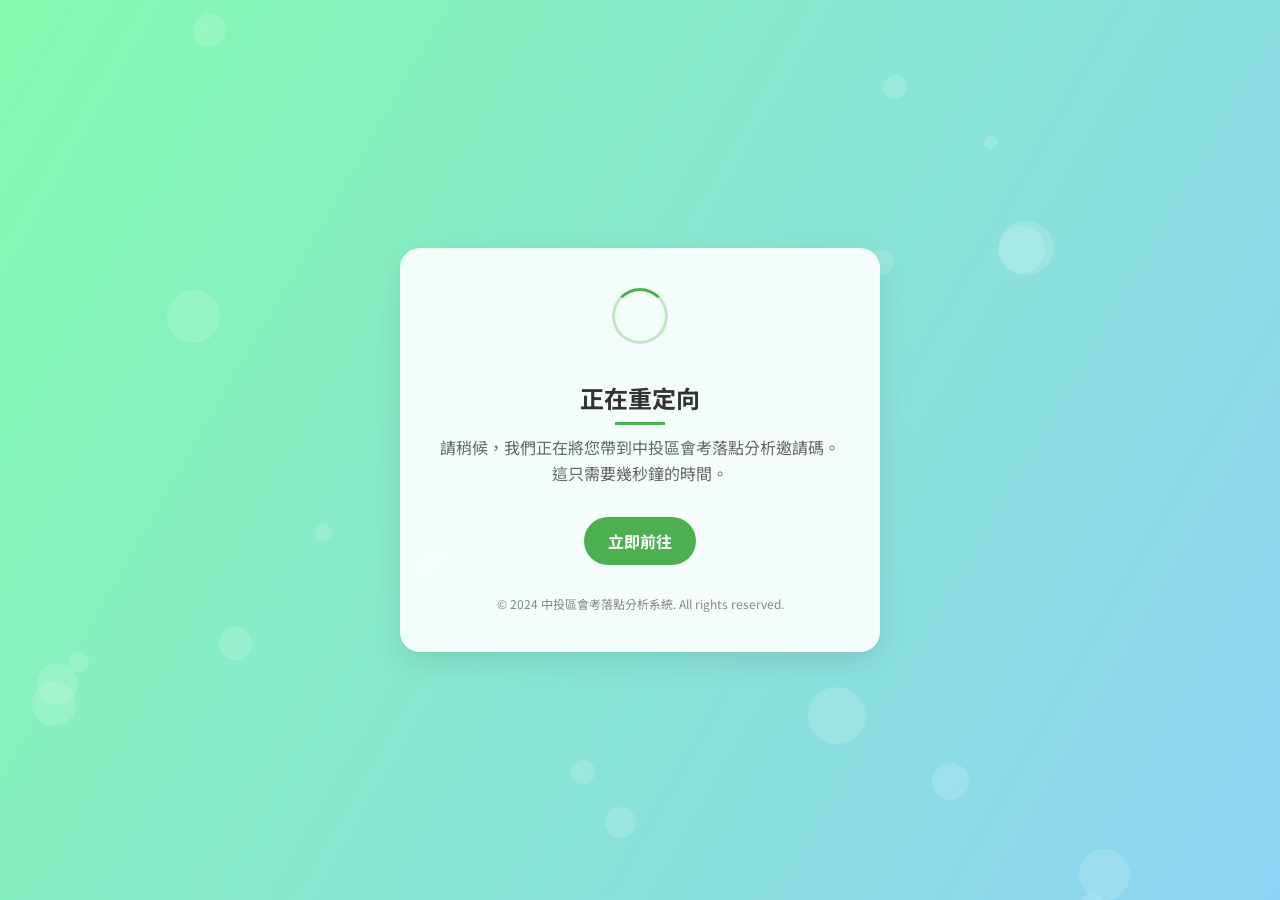
<file: redirects.html>
<html><head>
    <meta charset="UTF-8">
    <meta name="viewport" content="width=device-width, initial-scale=1.0">
    <title>正在重定向 - 中投區會考落點分析邀請碼</title>
    <style>
        @import url('https://fonts.googleapis.com/css2?family=Noto+Sans+TC:wght@300;400;700&display=swap');

        body {
            font-family: 'Noto Sans TC', sans-serif;
            background: linear-gradient(120deg, #84fab0 0%, #8fd3f4 100%);
            margin: 0;
            padding: 0;
            display: flex;
            justify-content: center;
            align-items: center;
            height: 100vh;
            overflow: hidden;
        }

        .container {
            background-color: rgba(255, 255, 255, 0.9);
            border-radius: 20px;
            box-shadow: 0 10px 30px rgba(0, 0, 0, 0.1);
            padding: 40px;
            text-align: center;
            max-width: 400px;
            width: 90%;
            position: relative;
            overflow: hidden;
        }

        h1 {
            color: #333;
            font-size: 24px;
            margin-bottom: 20px;
            position: relative;
        }

        h1::after {
            content: '';
            position: absolute;
            bottom: -10px;
            left: 50%;
            transform: translateX(-50%);
            width: 50px;
            height: 3px;
            background-color: #4CAF50;
        }

        p {
            color: #666;
            font-size: 16px;
            line-height: 1.6;
            margin-bottom: 30px;
        }

        .redirect-link {
            display: inline-block;
            background-color: #4CAF50;
            color: white;
            text-decoration: none;
            padding: 12px 24px;
            border-radius: 30px;
            font-weight: bold;
            transition: all 0.3s ease;
            position: relative;
            overflow: hidden;
        }

        .redirect-link:hover {
            background-color: #45a049;
            transform: translateY(-2px);
            box-shadow: 0 5px 15px rgba(76, 175, 80, 0.4);
        }

        .redirect-link::before {
            content: '';
            position: absolute;
            top: 50%;
            left: 50%;
            width: 0;
            height: 0;
            background-color: rgba(255, 255, 255, 0.2);
            border-radius: 50%;
            transform: translate(-50%, -50%);
            transition: all 0.5s ease;
        }

        .redirect-link:hover::before {
            width: 300px;
            height: 300px;
        }

        .loading {
            display: inline-block;
            width: 50px;
            height: 50px;
            border: 3px solid rgba(76, 175, 80, 0.3);
            border-radius: 50%;
            border-top-color: #4CAF50;
            animation: spin 1s ease-in-out infinite;
            margin-bottom: 20px;
        }

        @keyframes spin {
            to { transform: rotate(360deg); }
        }

        footer {
            margin-top: 30px;
            font-size: 12px;
            color: #888;
        }

        .background-animation {
            position: fixed;
            top: 0;
            left: 0;
            width: 100%;
            height: 100%;
            z-index: -1;
            opacity: 0.5;
        }

        .circle {
            position: absolute;
            border-radius: 50%;
            background-color: rgba(255, 255, 255, 0.3);
            animation: float 15s infinite ease-in-out;
        }

        @keyframes float {
            0%, 100% { transform: translateY(0) rotate(0deg); }
            50% { transform: translateY(-20px) rotate(180deg); }
        }
    </style>
    <script>
        window.onload = function() {
            setTimeout(function() {
                window.location.href = "https://ctttw.github.io/ct_gernerate_ifenvite_code.html";
            }, 3000); // 3秒後重定向

            // 創建背景動畫
            const backgroundAnimation = document.querySelector('.background-animation');
            for (let i = 0; i < 20; i++) {
                const circle = document.createElement('div');
                circle.classList.add('circle');
                circle.style.width = `${Math.random() * 50 + 10}px`;
                circle.style.height = circle.style.width;
                circle.style.left = `${Math.random() * 100}%`;
                circle.style.top = `${Math.random() * 100}%`;
                circle.style.animationDuration = `${Math.random() * 10 + 5}s`;
                circle.style.animationDelay = `${Math.random() * 5}s`;
                backgroundAnimation.appendChild(circle);
            }
        };
    </script>
</head>
<body>
    <div class="background-animation"></div>
    <div class="container">
        <div class="loading"></div>
        <h1>正在重定向</h1>
        <p>請稍候，我們正在將您帶到中投區會考落點分析邀請碼。這只需要幾秒鐘的時間。</p>
        <a href="https://ctttw.github.io/ct_gernerate_ifenvite_code.html" class="redirect-link">立即前往</a>
        <footer>&copy; 2024 中投區會考落點分析系統. All rights reserved.</footer>
    </div>
</body>
</html>
</file>
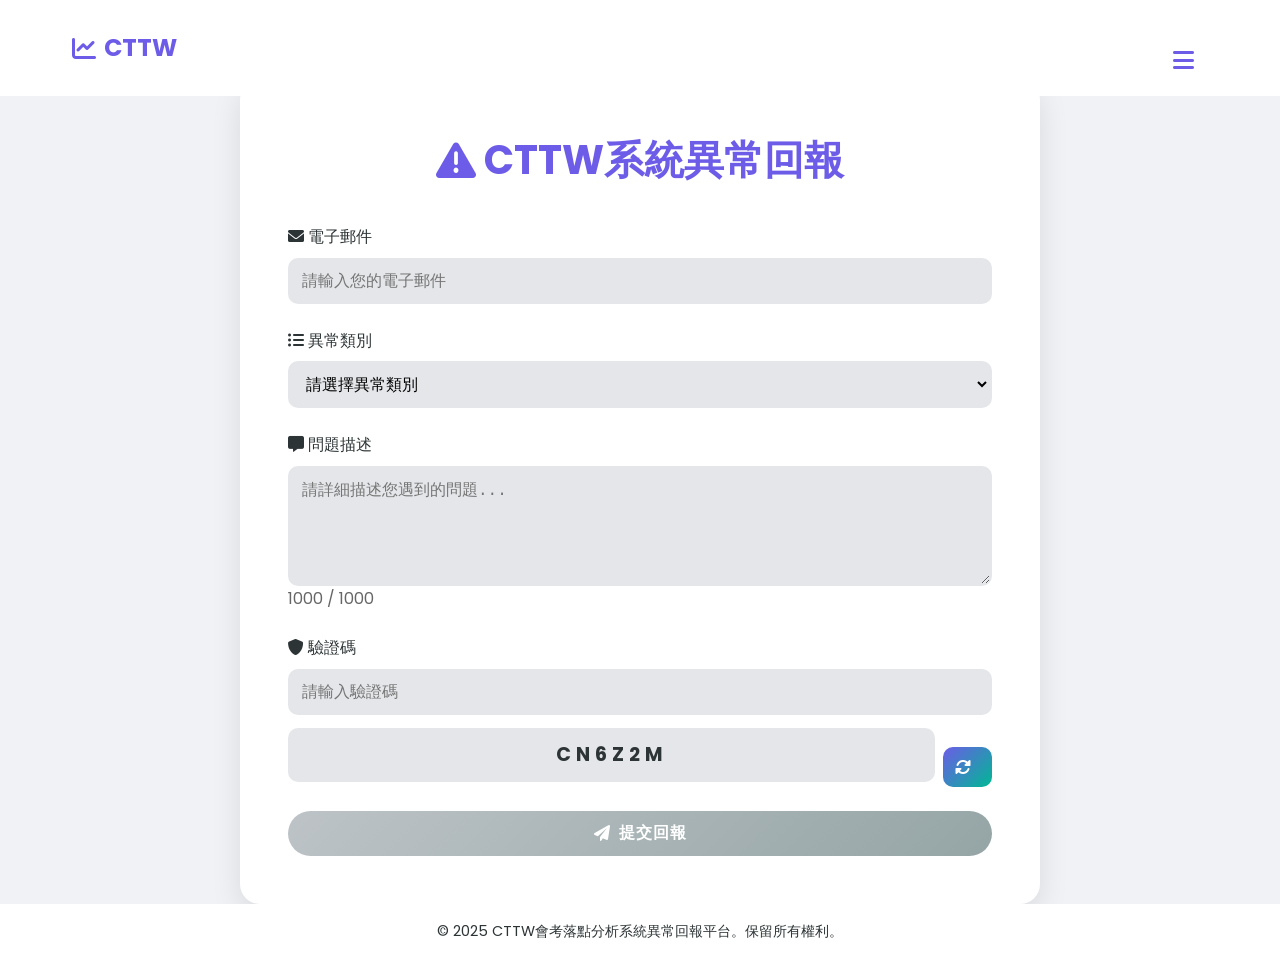
<file: report_form.html>
<html><head>
<meta charset="UTF-8">
<meta name="viewport" content="width=device-width, initial-scale=1.0">
<title>CTTW系統異常回報</title>
<style>
@import url('https://fonts.googleapis.com/css2?family=Poppins:wght@300;400;500;600;700&display=swap');

:root {
  --primary-color: #6c5ce7;
  --secondary-color: #00b894;
  --background-color: #f0f2f5;
  --text-color: #2d3436;
  --card-background: #ffffff;
  --input-background: #e4e6e9;
  --box-shadow: 0 10px 30px rgba(0, 0, 0, 0.1);
  --error-color: #d63031;
  --success-color: #00b894;
  --gradient-start: #6c5ce7;
  --gradient-end: #00b894;
}

* {
  margin: 0;
  padding: 0;
  box-sizing: border-box;
}

body {
  font-family: 'Poppins', sans-serif;
  background-color: var(--background-color);
  color: var(--text-color);
  line-height: 1.6;
  min-height: 100vh;
  display: flex;
  flex-direction: column;
}

.header {
  position: fixed;
  width: 100%;
  z-index: 1001;
  background-color: var(--card-background);
  padding: 1rem 0;
}

.header-content {
  max-width: 1200px;
  margin: 0 auto;
  display: flex;
  justify-content: space-between;
  align-items: center;
  padding: 0 2rem;
}

.logo {
  color: var(--primary-color);
  font-size: 1.5rem;
  font-weight: 700;
  text-decoration: none;
  transition: all 0.3s ease;
  display: flex;
  align-items: center;
}

.logo i {
  margin-right: 0.5rem;
}

.logo:hover {
  transform: scale(1.05);
}

.menu-toggle {
  background: none;
  border: none;
  color: var(--primary-color);
  font-size: 1.5rem;
  cursor: pointer;
  margin-left: auto;
  width: 40px;
  height: 40px;
  padding: 0.5rem;
  transition: transform 0.3s ease, color 0.3s ease;
  display: flex;
  align-items: center;
  justify-content: center;
  border-radius: 50%;
}

.menu-toggle:hover {
  transform: rotate(90deg);
  color: var(--secondary-color);
}

.menu-toggle.active {
  color: var(--secondary-color);
}

.full-page-menu {
  position: fixed;
  top: 0;
  left: 0;
  width: 100%;
  height: 100%;
  background-color: rgba(255, 255, 255, 0.95);
  z-index: 1000;
  display: flex;
  justify-content: center;
  align-items: center;
  opacity: 0;
  visibility: hidden;
  transition: opacity 0.3s ease, visibility 0.3s ease;
  backdrop-filter: blur(5px);
}

.full-page-menu.show {
  opacity: 1;
  visibility: visible;
}

.menu-content {
  text-align: center;
  max-width: 600px;
  width: 100%;
  padding: 2rem;
}

.nav-menu {
  list-style-type: none;
  padding: 0;
}

.nav-item {
  margin: 2rem 0;
  opacity: 0;
  transform: translateY(20px);
  transition: opacity 0.5s ease, transform 0.5s ease;
}

.full-page-menu.show .nav-item {
  opacity: 1;
  transform: translateY(0);
}

.full-page-menu.show .nav-item:nth-child(1) { transition-delay: 0.1s; }
.full-page-menu.show .nav-item:nth-child(2) { transition-delay: 0.2s; }
.full-page-menu.show .nav-item:nth-child(3) { transition-delay: 0.3s; }

.nav-link {
  font-size: 1.5rem;
  padding: 1rem 2rem;
  color: var(--text-color);
  text-decoration: none;
  transition: color 0.3s ease, transform 0.3s ease;
  display: inline-block;
}

.nav-link:hover {
  color: var(--primary-color);
  transform: translateY(-3px);
}

.nav-link i {
  margin-right: 0.5rem;
  transition: transform 0.3s ease;
}

.nav-link:hover i {
  transform: rotate(15deg);
}

.main-content {
  flex: 1;
  display: flex;
  justify-content: center;
  align-items: center;
  padding-top: 5rem;
}

.container {
  background-color: var(--card-background);
  border-radius: 20px;
  box-shadow: var(--box-shadow);
  padding: 3rem;
  transition: all 0.4s ease;
  max-width: 800px;
  width: 100%;
}

h2 {
  color: var(--primary-color);
  font-size: 2.5rem;
  margin-bottom: 2rem;
  text-align: center;
  display: flex;
  align-items: center;
  justify-content: center;
}

h2 i {
  margin-right: 0.5rem;
}

.form-group {
  margin-bottom: 1.5rem;
}

label {
  display: block;
  margin-bottom: 0.5rem;
  font-weight: 500;
  color: var(--text-color);
}

input[type="email"],
input[type="text"],
select,
textarea {
  width: 100%;
  padding: 0.75rem;
  border: 2px solid var(--input-background);
  border-radius: 10px;
  font-size: 1rem;
  transition: all 0.3s ease;
  background-color: var(--input-background);
}

input[type="email"]:focus,
input[type="text"]:focus,
select:focus,
textarea:focus {
  border-color: var(--primary-color);
  outline: none;
  box-shadow: 0 0 0 3px rgba(108, 92, 231, 0.1);
}

textarea {
  resize: vertical;
  min-height: 120px;
}

button {
  background: linear-gradient(135deg, var(--gradient-start), var(--gradient-end));
  color: white;
  border: none;
  padding: 0.75rem 1.5rem;
  font-size: 1rem;
  border-radius: 25px;
  cursor: pointer;
  transition: all 0.3s ease;
  display: flex;
  align-items: center;
  justify-content: center;
  width: 100%;
  margin-top: 1.5rem;
  text-transform: uppercase;
  letter-spacing: 1px;
  font-weight: 600;
}

button i {
  margin-right: 0.5rem;
}

button:hover {
  transform: translateY(-2px);
  box-shadow: 0 5px 15px rgba(0, 0, 0, 0.2);
}

button:disabled {
  background: linear-gradient(135deg, #bdc3c7, #95a5a6);
  cursor: not-allowed;
}

.success-message, .error-message {
  padding: 1rem;
  border-radius: 10px;
  margin-top: 1.5rem;
  text-align: center;
  display: none;
  font-weight: 500;
}

.success-message {
  background-color: #d4edda;
  border: 1px solid #c3e6cb;
  color: var(--success-color);
}

.error-message {
  background-color: #f8d7da;
  border: 1px solid #f5c6cb;
  color: var(--error-color);
}

.copyright {
  text-align: center;
  font-size: 0.9rem;
  color: var(--text-color);
  padding: 1rem 0;
  background-color: var(--card-background);
}

.error {
  color: var(--error-color);
  font-size: 0.9rem;
  margin-top: 0.5rem;
  display: none;
}

.captcha-container {
  display: flex;
  align-items: center;
  margin-top: 0.5rem;
}

.captcha-image {
  background-color: var(--input-background);
  padding: 0.75rem;
  border-radius: 10px;
  font-size: 1.2rem;
  font-weight: bold;
  letter-spacing: 5px;
  user-select: none;
  flex-grow: 1;
  text-align: center;
}

.refresh-captcha {
  background-color: var(--secondary-color);
  color: white;
  border: none;
  padding: 0.75rem;
  border-radius: 10px;
  cursor: pointer;
  transition: all 0.3s ease;
  margin-left: 0.5rem;
  font-size: 1rem;
  width: auto;
}

.refresh-captcha:hover {
  background-color: #00a382;
}

.modal {
  display: none;
  position: fixed;
  z-index: 1002;
  left: 0;
  top: 0;
  width: 100%;
  height: 100%;
  overflow: auto;
  background-color: rgba(0,0,0,0.5);
  opacity: 0;
  transition: opacity 0.3s ease;
}

.modal.show {
  opacity: 1;
}

.modal-content {
  background-color: var(--card-background);
  margin: 15% auto;
  padding: 2rem;
  border: none;
  width: 90%;
  max-width: 400px;
  border-radius: 20px;
  text-align: center;
  box-shadow: 0 5px 15px rgba(0,0,0,0.1);
  transform: scale(0.9);
  opacity: 0;
  transition: all 0.3s ease;
}

.modal.show .modal-content {
  transform: scale(1);
  opacity: 1;
}

.modal-content h3 {
  color: var(--primary-color);
  font-size: 1.5rem;
  margin-bottom: 1rem;
}

.modal-content p {
  color: var(--text-color);
  font-size: 1rem;
  margin-bottom: 1.5rem;
}

.modal-buttons {
  display: flex;
  justify-content: center;
  gap: 1rem;
}

.modal-buttons button {
  padding: 0.75rem 1.5rem;
  border: none;
  border-radius: 25px;
  font-size: 1rem;
  font-weight: 600;
  cursor: pointer;
  transition: all 0.3s ease;
}

#confirmSubmit {
  background: linear-gradient(135deg, var(--gradient-start), var(--gradient-end));
  color: white;
}

#cancelSubmit {
  background-color: var(--input-background);
  color: var(--text-color);
}

.modal-buttons button:hover {
  transform: translateY(-2px);
  box-shadow: 0 3px 10px rgba(0,0,0,0.2);
}

@media screen and (max-width: 768px) {
  .container {
    padding: 2rem;
  }

  h2 {
    font-size: 2rem;
  }
}

@keyframes fadeIn {
  from {
    opacity: 0;
    transform: translateY(20px);
  }
  to {
    opacity: 1;
    transform: translateY(0);
  }
}

.fade-in {
  animation: fadeIn 0.6s ease-out;
}

.loading {
  display: inline-block;
  width: 20px;
  height: 20px;
  border: 3px solid rgba(255,255,255,.3);
  border-radius: 50%;
  border-top-color: #fff;
  animation: spin 1s ease-in-out infinite;
  margin-right: 10px;
}

@keyframes spin {
  to { transform: rotate(360deg); }
}
</style>
<link rel="stylesheet" href="https://cdnjs.cloudflare.com/ajax/libs/font-awesome/6.0.0-beta3/css/all.min.css">
</head>
<body>
<header class="header">
  <div class="header-content">
    <a href="https://ctttw.github.io/report_form" class="logo">
      <i class="fas fa-chart-line"></i>
      CTTW
    </a>
    <button id="menuToggle" class="menu-toggle">
      <i class="fas fa-bars"></i>
    </button>
  </div>
</header>

<nav class="full-page-menu" id="fullPageMenu">
  <div class="menu-content">
    <ul class="nav-menu">
      <li class="nav-item">
        <a href="https://ctttw.github.io/" class="nav-link">
          <i class="fas fa-home"></i>
          落點分析系統
        </a>
      </li>
      <li class="nav-item">
        <a href="https://ctttw.github.io/search" class="nav-link">
          <i class="fas fa-search"></i>
          異常回報查詢
        </a>
      </li>
      <li class="nav-item">
        <a href="https://sites.google.com/view/ctttw/%E9%A6%96%E9%A0%81" class="nav-link">
          <i class="fas fa-info-circle"></i>
          更多會考資訊
        </a>
      </li>
    </ul>
  </div>
</nav>

<main class="main-content">
<div class="container fade-in">
  <h2>
    <i class="fas fa-exclamation-triangle"></i>
    CTTW系統異常回報
  </h2>
  <form id="reportForm">
    <div class="form-group">
      <label for="email">
        <i class="fas fa-envelope"></i>
        電子郵件
      </label>
      <input type="email" id="email" name="email" required placeholder="請輸入您的電子郵件">
      <div class="error" id="emailError"></div>
    </div>
    <div class="form-group">
      <label for="category">
        <i class="fas fa-list-ul"></i>
        異常類別
      </label>
      <select id="category" name="category" required>
        <option value="">請選擇異常類別</option>
        <option value="邀請碼功能有誤">邀請碼功能有誤</option>
        <option value="分析結果錯誤">分析結果錯誤</option>
        <option value="學校分數錯誤">學校分數錯誤</option>
        <option value="學校科系錯誤">學校科系錯誤</option>
        <option value="程式錯誤">程式錯誤</option>
        <option value="功能異常">功能異常</option>
        <option value="效能問題">效能問題</option>
        <option value="其他">其他</option>
      </select>
      <div class="error" id="categoryError"></div>
    </div>
    <div class="form-group">
      <label for="description">
        <i class="fas fa-comment-alt"></i>
        問題描述
      </label>
      <textarea id="description" name="description" required placeholder="請詳細描述您遇到的問題..." maxlength="1000"></textarea>
      <div id="charCount">1000 / 1000</div>
      <div class="error" id="descriptionError"></div>
    </div>
    <div class="form-group">
      <label for="captchaInput">
        <i class="fas fa-shield-alt"></i>
        驗證碼
      </label>
      <input type="text" id="captchaInput" name="captcha" required placeholder="請輸入驗證碼">
      <div class="captcha-container">
        <div id="captchaImage" class="captcha-image"></div>
        <button type="button" id="refreshCaptcha" class="refresh-captcha">
          <i class="fas fa-sync-alt"></i>
        </button>
      </div>
      <div class="error" id="captchaError"></div>
    </div>
    <button type="submit" id="submitBtn" disabled>
      <i class="fas fa-paper-plane"></i>
      提交回報
    </button>
  </form>
  <div id="successMessage" class="success-message">
    <i class="fas fa-check-circle"></i>
    回報已成功提交，感謝您的反饋！<br>
    您的回報代碼是：<span id="reportCode"></span><br>
    請保存此代碼以便日後查詢回報進度。
  </div>
  <div id="errorMessage" class="error-message">
    <i class="fas fa-times-circle"></i>
    提交失敗，請稍後再試。
  </div>
</div>
</main>

<div id="confirmModal" class="modal">
  <div class="modal-content">
    <h3>確認提交</h3>
    <p>您確定要提交此回報嗎？提交後將無法修改。</p>
    <div class="modal-buttons">
      <button id="confirmSubmit">確認</button>
      <button id="cancelSubmit">取消</button>
    </div>
  </div>
</div>

<footer class="copyright">
© 2025 CTTW會考落點分析系統異常回報平台。保留所有權利。
</footer>

<script>
document.addEventListener('DOMContentLoaded', function() {
  let captchaText = '';
  let captchaAttempts = 0;
  const MAX_CAPTCHA_ATTEMPTS = 3;

  function generateCaptcha() {
    const chars = 'ABCDEFGHJKLMNPQRSTUVWXYZabcdefghijkmnpqrstuvwxyz23456789';
    captchaText = '';
    for (let i = 0; i < 6; i++) {
      captchaText += chars.charAt(Math.floor(Math.random() * chars.length));
    }
    document.getElementById('captchaImage').textContent = captchaText;
  }

  function generateReportCode() {
    const characters = 'ABCDEFGHIJKLMNOPQRSTUVWXYZ0123456789';
    let result = '';
    for (let i = 0; i < 8; i++) {
      result += characters.charAt(Math.floor(Math.random() * characters.length));
    }
    return result;
  }

  function validateEmail(email) {
    const re = /^(([^<>()\[\]\\.,;:\s@"]+(\.[^<>()\[\]\\.,;:\s@"]+)*)|(".+"))@((\[[0-9]{1,3}\.[0-9]{1,3}\.[0-9]{1,3}\.[0-9]{1,3}])|(([a-zA-Z\-0-9]+\.)+[a-zA-Z]{2,}))$/;
    return re.test(String(email).toLowerCase());
  }

  function showError(inputElement, errorMessage) {
    const errorElement = document.getElementById(inputElement.id + 'Error');
    if (errorElement) {
      errorElement.textContent = errorMessage;
      errorElement.style.display = 'block';
      inputElement.classList.add('invalid');
    }
  }

  function hideError(inputElement) {
    const errorElement = document.getElementById(inputElement.id + 'Error');
    if (errorElement) {
      errorElement.style.display = 'none';
      inputElement.classList.remove('invalid');
    }
  }

  function updateCharCount() {
    const description = document.getElementById('description');
    const charCount = document.getElementById('charCount');
    const remainingChars = 1000 - description.value.length;
    charCount.textContent = `${remainingChars} / 1000`;
    if (remainingChars < 0) {
      charCount.style.color = 'red';
    } else {
      charCount.style.color = '#666';
    }
  }

  function validateForm() {
    const email = document.getElementById('email');
    const category = document.getElementById('category');
    const description = document.getElementById('description');
    const captchaInput = document.getElementById('captchaInput');

    let isValid = true;

    if (!validateEmail(email.value)) {
      showError(email, '請輸入有效的電子郵件地址');
      isValid = false;
    } else {
      hideError(email);
    }

    if (category.value === '') {
      showError(category, '請選擇異常類別');
      isValid = false;
    } else {
      hideError(category);
    }

    if (description.value.trim().length < 10 || description.value.length > 1000) {
      showError(description, '問題描述需要10到1000個字符');
      isValid = false;
    } else {
      hideError(description);
    }

    if (captchaInput.value.toLowerCase() !== captchaText.toLowerCase()) {
      captchaAttempts++;
      if (captchaAttempts >= MAX_CAPTCHA_ATTEMPTS) {
        showError(captchaInput, '驗證碼錯誤次數過多，請稍後再試');
        document.getElementById('submitBtn').disabled = true;
      } else {
        showError(captchaInput, `驗證碼不正確，還有 ${MAX_CAPTCHA_ATTEMPTS - captchaAttempts} 次機會`);
      }
      isValid = false;
      generateCaptcha();
    } else {
      hideError(captchaInput);
    }

    return isValid;
  }

  function checkFormCompletion() {
    const email = document.getElementById('email').value;
    const category = document.getElementById('category').value;
    const description = document.getElementById('description').value;
    const captcha = document.getElementById('captchaInput').value;
    const submitBtn = document.getElementById('submitBtn');

    if (email && category && description && captcha) {
      submitBtn.disabled = false;
    } else {
      submitBtn.disabled = true;
    }
  }

  generateCaptcha();

  const menuToggle = document.getElementById('menuToggle');
  const fullPageMenu = document.getElementById('fullPageMenu');

  menuToggle.addEventListener('click', function() {
    fullPageMenu.classList.toggle('show');
    this.classList.toggle('active');
  });

  fullPageMenu.addEventListener('click', function(e) {
    if (e.target === fullPageMenu) {
      fullPageMenu.classList.remove('show');
      menuToggle.classList.remove('active');
    }
  });

  document.getElementById('refreshCaptcha').addEventListener('click', generateCaptcha);

  const form = document.getElementById('reportForm');
  const confirmModal = document.getElementById('confirmModal');
  const confirmSubmit = document.getElementById('confirmSubmit');
  const cancelSubmit = document.getElementById('cancelSubmit');

  form.addEventListener('submit', function(e) {
    e.preventDefault();
    if (validateForm()) {
      confirmModal.style.display = 'block';
      setTimeout(() => {
        confirmModal.classList.add('show');
      }, 10);
    }
  });

  confirmSubmit.addEventListener('click', function() {
    confirmModal.classList.remove('show');
    setTimeout(() => {
      confirmModal.style.display = 'none';
    }, 300);
    submitForm();
  });

  cancelSubmit.addEventListener('click', function() {
    confirmModal.classList.remove('show');
    setTimeout(() => {
      confirmModal.style.display = 'none';
    }, 300);
  });

  confirmModal.addEventListener('click', function(e) {
    if (e.target === confirmModal) {
      confirmModal.classList.remove('show');
      setTimeout(() => {
        confirmModal.style.display = 'none';
      }, 300);
    }
  });

  function submitForm() {
    const submitBtn = document.getElementById('submitBtn');
    submitBtn.disabled = true;
    submitBtn.innerHTML = '<span class="loading"></span>提交中...';

    var reportCode = generateReportCode();

    var data = {
      email: document.getElementById('email').value,
      category: document.getElementById('category').value,
      description: document.getElementById('description').value,
      reportCode: reportCode
    };

    fetch('https://script.google.com/macros/s/AKfycby-lkImO8hcUlET33t2S_EdykNXF_E_md1GdLbtq-YLF4Qbl8t814i6K7tmePT8Zqw/exec', {
      method: 'POST',
      body: JSON.stringify(data)
    })
    .then(response => response.json())
    .then(data => {
      if(data.result === 'success') {
        document.getElementById('reportCode').textContent = reportCode;
        document.getElementById('successMessage').style.display = 'block';
        document.getElementById('errorMessage').style.display = 'none';
        form.reset();
        generateCaptcha();
        captchaAttempts = 0;
      } else {
        throw new Error('Submission failed');
      }
    })
    .catch((error) => {
      console.error('Error:', error);
      document.getElementById('errorMessage').style.display = 'block';
      document.getElementById('successMessage').style.display = 'none';
    })
    .finally(() => {
      submitBtn.disabled = false;
      submitBtn.innerHTML = '<i class="fas fa-paper-plane"></i> 提交回報';
      checkFormCompletion();
    });
  }

  const inputs = document.querySelectorAll('input, select, textarea');
  inputs.forEach(input => {
    input.addEventListener('focus', function() {
      this.parentElement.querySelector('label').style.color = 'var(--primary-color)';
    });
    input.addEventListener('blur', function() {
      this.parentElement.querySelector('label').style.color = 'var(--text-color)';
    });
    input.addEventListener('input', function() {
      hideError(this);
      checkFormCompletion();
    });
  });

  document.getElementById('description').addEventListener('input', function() {
    updateCharCount();
  });

  // Prevent copying
  document.addEventListener('copy', function(e) {
    e.preventDefault();
    return false;
  });

  // Prevent screenshot (only works in some browsers)
  document.addEventListener('keyup', function(e) {
    if (e.key == 'PrintScreen') {
      navigator.clipboard.writeText('');
      alert('截圖功能已被禁用');
    }
  });

  // Prevent right-click
  document.addEventListener('contextmenu', function(e) {
    e.preventDefault();
  });

  // Prevent text selection
  document.onselectstart = function() {
    return false;
  };

  updateCharCount();
  checkFormCompletion();
});
</script>
</body>
</html>
</file>
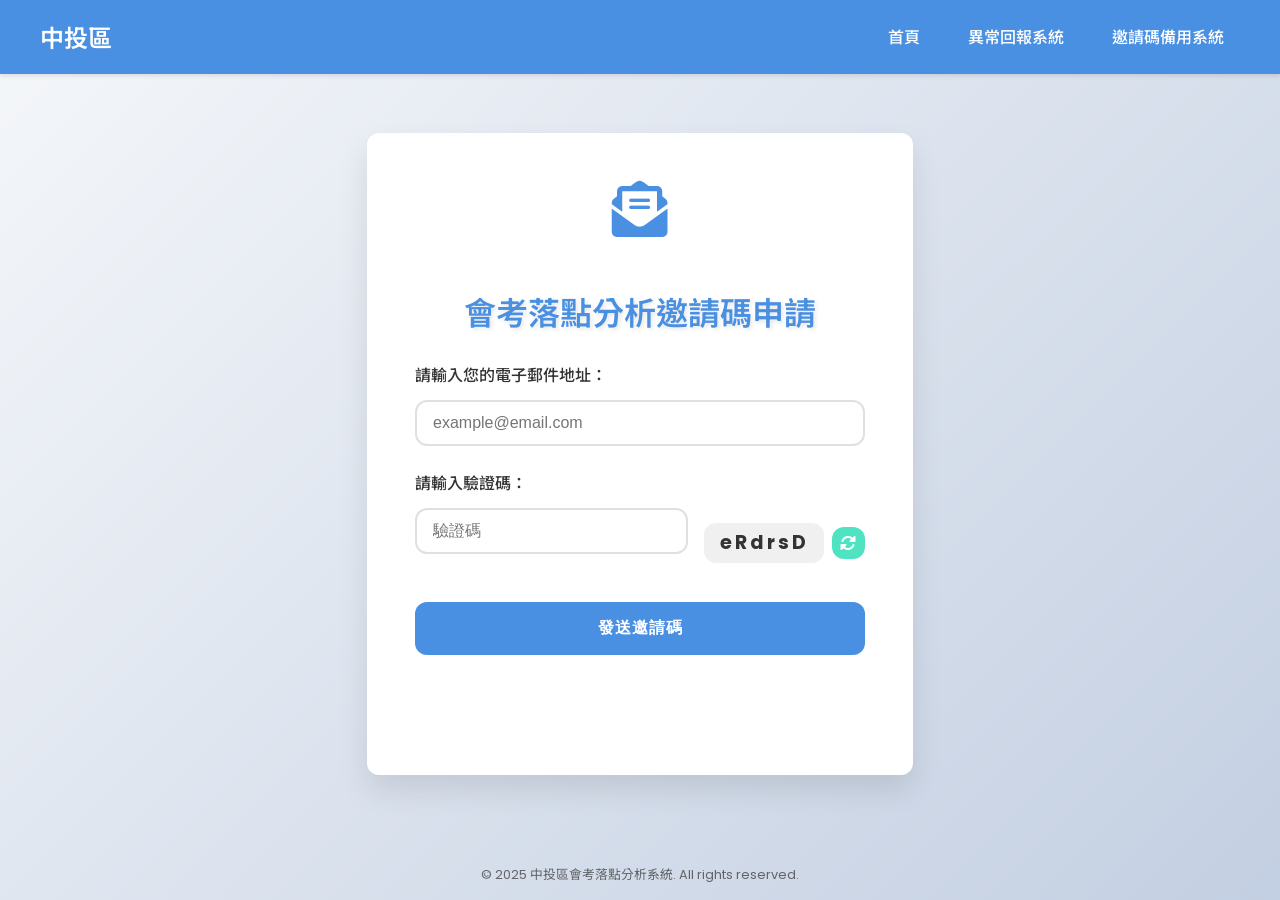
<file: transmit.html>
<html><head><base href="https://ctttw.github.io/">
  <title>中投區會考落點分析邀請碼</title>
  <meta charset="UTF-8">
  <meta name="viewport" content="width=device-width, initial-scale=1.0">
  <link rel="stylesheet" href="https://cdnjs.cloudflare.com/ajax/libs/font-awesome/6.0.0-beta3/css/all.min.css">
  <link rel="stylesheet" href="https://cdnjs.cloudflare.com/ajax/libs/animate.css/4.1.1/animate.min.css">
  <style>
    @import url('https://fonts.googleapis.com/css2?family=Poppins:wght@300;400;500;600;700&family=Noto+Sans+TC:wght@300;400;500;700&display=swap');
    
    :root {
      --primary-color: #4A90E2;
      --secondary-color: #50E3C2;
      --background-color: #F0F4F8;
      --text-color: #333333;
      --card-background: #FFFFFF;
      --shadow-color: rgba(0, 0, 0, 0.1);
      --accent-color: #FF6B6B;
      --success-color: #4CAF50;
      --warning-color: #FFA500;
      --border-radius: 12px;
      --transition: all 0.3s ease;
    }
  
    body {
      font-family: 'Poppins', 'Noto Sans TC', sans-serif;
      background-color: var(--background-color);
      margin: 0;
      padding: 0;
      display: flex;
      flex-direction: column;
      min-height: 100vh;
      color: var(--text-color);
      background: linear-gradient(135deg, #f5f7fa 0%, #c3cfe2 100%);
    }
  
    .header {
      background-color: var(--primary-color);
      color: white;
      padding: 1rem 0;
      box-shadow: 0 2px 4px rgba(0,0,0,0.1);
      position: fixed;
      top: 0;
      left: 0;
      right: 0;
      z-index: 1000;
    }

    .header-content {
      display: flex;
      justify-content: space-between;
      align-items: center;
      max-width: 1200px;
      margin: 0 auto;
      padding: 0 1rem;
    }

    .header h1 {
      margin: 0;
      font-size: 1.5rem;
      font-weight: 600;
    }

    .menu-icon {
      display: none;
      font-size: 1.5rem;
      cursor: pointer;
    }

    .nav-menu {
      display: flex;
      gap: 1rem;
    }

    .nav-menu a {
      color: white;
      text-decoration: none;
      font-weight: 500;
      padding: 0.5rem 1rem;
      border-radius: var(--border-radius);
      transition: var(--transition);
    }

    .nav-menu a:hover {
      background-color: rgba(255, 255, 255, 0.1);
    }

    .main-content {
      flex: 1;
      display: flex;
      justify-content: center;
      align-items: center;
      padding: 2rem 0;
      margin-top: 60px; /* 添加頂部邊距，為固定的頁首騰出空間 */
    }

    .header h1 {
      margin: 0;
      font-size: 1.5rem;
      font-weight: 600;
    }

    .main-content {
      flex: 1;
      display: flex;
      justify-content: center;
      align-items: center;
      padding: 2rem 0;
    }

    .container {
      background-color: var(--card-background);
      border-radius: var(--border-radius);
      box-shadow: 0 15px 30px var(--shadow-color);
      padding: 3rem;
      width: 100%;
      max-width: 450px;
      text-align: center;
      transition: var(--transition);
    }

    .container:hover {
      transform: translateY(-5px);
      box-shadow: 0 20px 40px var(--shadow-color);
    }
  
    h2 {
      color: var(--primary-color);
      font-size: 2rem;
      margin-bottom: 1.5rem;
      font-weight: 600;
      text-shadow: 2px 2px 4px rgba(0,0,0,0.1);
    }
  
    form {
      display: flex;
      flex-direction: column;
    }
  
    label {
      margin-bottom: 0.75rem;
      font-weight: 500;
      text-align: left;
    }
  
    input {
      padding: 0.75rem 1rem;
      border: 2px solid #E0E0E0;
      border-radius: var(--border-radius);
      margin-bottom: 1.5rem;
      font-size: 1rem;
      transition: var(--transition);
    }
  
    input:focus {
      border-color: var(--primary-color);
      outline: none;
      box-shadow: 0 0 0 3px rgba(74, 144, 226, 0.2);
    }
  
    button {
      background-color: var(--primary-color);
      color: white;
      border: none;
      padding: 1rem;
      border-radius: var(--border-radius);
      font-size: 1rem;
      font-weight: 600;
      cursor: pointer;
      transition: var(--transition);
      text-transform: uppercase;
      letter-spacing: 1px;
      position: relative;
      overflow: hidden;
    }
  
    button:hover {
      background-color: #3A7BC8;
      transform: translateY(-2px);
      box-shadow: 0 4px 6px var(--shadow-color);
    }

    button:disabled {
      background-color: #cccccc;
      cursor: not-allowed;
    }

    button::after {
      content: '';
      position: absolute;
      top: 50%;
      left: 50%;
      width: 5px;
      height: 5px;
      background: rgba(255, 255, 255, 0.5);
      opacity: 0;
      border-radius: 100%;
      transform: scale(1, 1) translate(-50%);
      transform-origin: 50% 50%;
    }

    @keyframes ripple {
      0% {
        transform: scale(0, 0);
        opacity: 1;
      }
      20% {
        transform: scale(25, 25);
        opacity: 1;
      }
      100% {
        opacity: 0;
        transform: scale(40, 40);
      }
    }

    button:focus:not(:active)::after {
      animation: ripple 1s ease-out;
    }
  
    .result {
      margin-top: 1.5rem;
      font-weight: 500;
      padding: 1rem;
      border-radius: var(--border-radius);
      transition: var(--transition);
      opacity: 0;
      transform: translateY(20px);
    }
  
    .success {
      background-color: rgba(76, 175, 80, 0.1);
      color: var(--success-color);
    }
  
    .error {
      background-color: rgba(255, 107, 107, 0.1);
      color: var(--accent-color);
    }

    .warning {
      background-color: rgba(255, 165, 0, 0.1);
      color: var(--warning-color);
    }

    .icon {
      font-size: 3.5rem;
      margin-bottom: 1.5rem;
      color: var(--primary-color);
      animation: float 3s ease-in-out infinite;
    }

    @keyframes float {
      0% {
        transform: translateY(0px);
      }
      50% {
        transform: translateY(-10px);
      }
      100% {
        transform: translateY(0px);
      }
    }

    .animate__animated {
      animation-duration: 0.8s;
    }

    .progress-bar {
      width: 100%;
      height: 4px;
      background-color: #E0E0E0;
      border-radius: 2px;
      margin-top: 1rem;
      overflow: hidden;
      display: none;
    }

    .progress {
      width: 0%;
      height: 100%;
      background-color: var(--primary-color);
      transition: width 0.3s ease;
    }

    .shake {
      animation: shake 0.82s cubic-bezier(.36,.07,.19,.97) both;
      transform: translate3d(0, 0, 0);
      backface-visibility: hidden;
      perspective: 1000px;
    }

    @keyframes shake {
      10%, 90% {
        transform: translate3d(-1px, 0, 0);
      }
      
      20%, 80% {
        transform: translate3d(2px, 0, 0);
      }

      30%, 50%, 70% {
        transform: translate3d(-4px, 0, 0);
      }

      40%, 60% {
        transform: translate3d(4px, 0, 0);
      }
    }

    .modal {
      display: none;
      position: fixed;
      z-index: 1000;
      left: 0;
      top: 0;
      width: 100%;
      height: 100%;
      overflow: auto;
      background-color: rgba(0,0,0,0.4);
    }

    .modal-content {
      background-color: #fefefe;
      margin: 15% auto;
      padding: 20px;
      border: 1px solid #888;
      width: 80%;
      max-width: 500px;
      border-radius: var(--border-radius);
      text-align: center;
    }

    .close {
      color: #aaa;
      float: right;
      font-size: 28px;
      font-weight: bold;
    }

    .close:hover,
    .close:focus {
      color: #000;
      text-decoration: none;
      cursor: pointer;
    }

    #countdown {
      font-size: 1.2rem;
      font-weight: bold;
      color: var(--warning-color);
      margin-top: 1rem;
    }

    .captcha-container {
      display: flex;
      justify-content: space-between;
      align-items: center;
      margin-bottom: 1.5rem;
    }

    #captcha-image {
      flex: 0 0 auto;
      width: 120px;
      height: 40px;
      background-color: #f0f0f0;
      display: flex;
      justify-content: center;
      align-items: center;
      font-size: 1.2rem;
      font-weight: bold;
      letter-spacing: 3px;
      color: #333;
      user-select: none;
      border-radius: var(--border-radius);
      margin-left: 1rem;
    }

    #refresh-captcha {
      background-color: var(--secondary-color);
      color: white;
      border: none;
      padding: 0.5rem;
      border-radius: var(--border-radius);
      font-size: 1rem;
      cursor: pointer;
      transition: var(--transition);
      margin-left: 0.5rem;
    }

    #refresh-captcha:hover {
      background-color: #3AC1A0;
    }

    #captcha-input {
      flex: 1;
    }

    .copyright {
      text-align: center;
      font-size: 0.8rem;
      color: var(--text-color);
      opacity: 0.7;
      padding: 1rem 0;
    }

    /* 手機版樣式 */
    @media (max-width: 768px) {
      .container {
        padding: 2rem;
        max-width: 90%;
      }

      h2 {
        font-size: 1.5rem;
      }

      .icon {
        font-size: 2.5rem;
      }

      input, button {
        font-size: 0.9rem;
      }

      .captcha-container {
        flex-direction: column;
        align-items: stretch;
      }

      #captcha-image {
        margin-left: 0;
        margin-top: 0.5rem;
        width: 100%;
      }

      #refresh-captcha {
        margin-left: 0;
        margin-top: 0.5rem;
        width: 100%;
      }

      .modal-content {
        width: 90%;
        margin: 20% auto;
      }
    }




        /* 手機版樣式 */
        @media (max-width: 768px) {
      .container {
        padding: 2rem;
        max-width: 90%;
      }

      h2 {
        font-size: 1.5rem;
      }

      .icon {
        font-size: 2.5rem;
      }

      input, button {
        font-size: 0.9rem;
      }

      .captcha-container {
        flex-direction: column;
        align-items: stretch;
      }

      #captcha-image {
        margin-left: 0;
        margin-top: 0.5rem;
        width: 100%;
      }

      #refresh-captcha {
        margin-left: 0;
        margin-top: 0.5rem;
        width: 100%;
      }

      .modal-content {
        width: 90%;
        margin: 20% auto;
      }

      .header-content {
        flex-direction: column;
        align-items: flex-start;
      }

      .menu-icon {
        display: block;
        position: absolute;
        right: 1rem;
        top: 1rem;
      }

      .nav-menu {
        display: none;
        flex-direction: column;
        width: 100%;
        position: absolute;
        top: 100%;
        left: 0;
        background-color: var(--primary-color);
        padding: 1rem 0;
        box-shadow: 0 4px 6px rgba(0,0,0,0.1);
      }

      .nav-menu.active {
        display: flex;
      }

      .nav-menu a {
        padding: 0.75rem 1rem;
      }
    }
  </style>
</head>
<body>
  <header class="header">
    <div class="header-content">
      <h1>中投區</h1>
      <div class="menu-icon" id="menuIcon">
        <i class="fas fa-bars"></i>
      </div>
      <nav class="nav-menu" id="navMenu">
        <a href="https://ctttw.github.io/" target="_blank">首頁</a>
        <a href="https://ctttw.github.io/report_form" target="_blank">異常回報系統</a>
        <a href="https://ctttw.github.io/redirects.html" target="_blank">邀請碼備用系統</a>
      </nav>
    </div>
  </header>

  <main class="main-content">
    <div class="container animate__animated animate__fadeIn">
      <i class="fas fa-envelope-open-text icon"></i>
      <h2 class="animate__animated animate__fadeInDown">會考落點分析邀請碼申請</h2>
      <form id="invitationForm" class="animate__animated animate__fadeInUp">
        <label for="email">請輸入您的電子郵件地址：</label>
        <input type="email" id="email" name="email" required placeholder="example@email.com">
        
        <label for="captcha-input">請輸入驗證碼：</label>
        <div class="captcha-container">
          <input type="text" id="captcha-input" name="captcha" required placeholder="驗證碼">
          <div id="captcha-image"></div>
          <button type="button" id="refresh-captcha">
            <i class="fas fa-sync-alt"></i>
          </button>
        </div>
        
        <button type="submit" id="submitBtn">發送邀請碼</button>
      </form>
      <div class="progress-bar">
        <div class="progress"></div>
      </div>
      <div id="result" class="result"></div>
      <div id="countdown"></div>
    </div>
  </main>

  <div id="infoModal" class="modal">
    <div class="modal-content">
      <span class="close">&times;</span>
      <h2>中投區會考落點分析說明</h2>
      <p>請在收到邀請碼後，盡快前往落點分析網站進行分析。</p>
      <p>每個電子郵件地址需間隔8小時才能再次申請新的邀請碼。</p>
      <p>如有任何問題，請聯繫我們的客服團隊。</p>
    </div>
  </div>

  <footer class="copyright">
    © 2025 中投區會考落點分析系統. All rights reserved.
  </footer>

  <script src="https://cdnjs.cloudflare.com/ajax/libs/gsap/3.9.1/gsap.min.js"></script>
  <script>
    let captchaText = '';

    function generateCaptcha() {
      const chars = 'ABCDEFGHJKLMNPQRSTUVWXYZabcdefghijkmnpqrstuvwxyz23456789';
      captchaText = '';
      for (let i = 0; i < 6; i++) {
        captchaText += chars.charAt(Math.floor(Math.random() * chars.length));
      }
      document.getElementById('captcha-image').textContent = captchaText;
    }

    document.getElementById('refresh-captcha').addEventListener('click', generateCaptcha);

    generateCaptcha();

    document.getElementById('invitationForm').addEventListener('submit', function(e) {
      e.preventDefault();
      const email = document.getElementById('email').value;
      const captchaInput = document.getElementById('captcha-input').value;
      const resultDiv = document.getElementById('result');
      const submitButton = document.querySelector('button[type="submit"]');
      const progressBar = document.querySelector('.progress-bar');
      const progress = document.querySelector('.progress');
      const countdownDiv = document.getElementById('countdown');

      if (captchaInput.toLowerCase() !== captchaText.toLowerCase()) {
        resultDiv.innerHTML = '<i class="fas fa-exclamation-triangle"></i> 驗證碼錯誤，請重新輸入。';
        resultDiv.className = 'result error animate__animated animate__fadeInUp';
        document.querySelector('.container').classList.add('shake');
        generateCaptcha();
        return;
      }

      // 替換成您的 Google Apps Script Web 應用部署 URL
      const scriptUrl = 'https://script.google.com/macros/s/AKfycbxZlxQi1zrGXuFhk1pLMS7pRtrNsnKsU19dD0Nocr5eVcHQjjFiDrrH98AosW6Rk-B3bg/exec';

      // 禁用按鈕並顯示加載狀態
      submitButton.disabled = true;
      submitButton.innerHTML = '<i class="fas fa-spinner fa-spin"></i> 發送中...';

      // 顯示進度條
      progressBar.style.display = 'block';
      gsap.to(progress, {duration: 2, width: '100%', ease: "power1.inOut"});

      fetch(scriptUrl, {
        method: 'POST',
        mode: 'no-cors',
        headers: {
          'Content-Type': 'application/x-www-form-urlencoded',
        },
        body: `email=${encodeURIComponent(email)}`
      })
      .then(response => {
        // 由於 'no-cors' 模式，我們無法讀取實際的回應內容
        // 我們假設請求成功
        resultDiv.innerHTML = '<i class="fas fa-check-circle"></i> 邀請碼已發送到您的郵箱，請查收。';
        resultDiv.className = 'result success animate__animated animate__fadeInUp';
        showInfoModal();
        startCountdown(28800); // 8小時倒計時
      })
      .catch(error => {
        console.error('Error:', error);
        resultDiv.innerHTML = '<i class="fas fa-times-circle"></i> 發送失敗，請稍後再試。';
        resultDiv.className = 'result error animate__animated animate__fadeInUp';
        document.querySelector('.container').classList.add('shake');
      })
      .finally(() => {
        // 恢復按鈕狀態
        submitButton.disabled = false;
        submitButton.innerHTML = '發送邀請碼';
        
        // 隱藏進度條
        gsap.to(progressBar, {duration: 0.5, opacity: 0, onComplete: () => {
          progressBar.style.display = 'none';
          progress.style.width = '0%';
        }});
        
        // 顯示結果
        gsap.to(resultDiv, {duration: 0.5, opacity: 1, y: 0, ease: "power2.out"});

        // 重新生成驗證碼
        generateCaptcha();
      });
    });

    function startCountdown(seconds) {
      const countdownDiv = document.getElementById('countdown');
      const submitBtn = document.getElementById('submitBtn');
      
      function updateCountdown() {
        const hours = Math.floor(seconds / 3600);
        const minutes = Math.floor((seconds % 3600) / 60);
        const remainingSeconds = seconds % 60;
        
        countdownDiv.textContent = `下次可申請時間：${hours}小時${minutes}分鐘${remainingSeconds}秒`;
        
        if (seconds > 0) {
          seconds--;
          setTimeout(updateCountdown, 1000);
        } else {
          countdownDiv.textContent = '';
          submitBtn.disabled = false;
        }
      }
      
      submitBtn.disabled = true;
      updateCountdown();
    }

    // 添加輸入框聚焦效果
    const inputs = document.querySelectorAll('input');
    inputs.forEach(input => {
      input.addEventListener('focus', () => {
        gsap.to(input, {duration: 0.3, scale: 1.05, ease: "power2.out"});
      });
      input.addEventListener('blur', () => {
        gsap.to(input, {duration: 0.3, scale: 1, ease: "power2.out"});
      });
    });

    // 添加按鈕懸停效果
    const button = document.querySelector('button[type="submit"]');
    button.addEventListener('mouseenter', () => {
      if (!button.disabled) {
        gsap.to(button, {duration: 0.3, scale: 1.05, ease: "power2.out"});
      }
    });
    button.addEventListener('mouseleave', () => {
      gsap.to(button, {duration: 0.3, scale: 1, ease: "power2.out"});
    });

    // 模態框功能
    const modal = document.getElementById("infoModal");
    const span = document.getElementsByClassName("close")[0];

    function showInfoModal() {
      modal.style.display = "block";
    }

    span.onclick = function() {
      modal.style.display = "none";
    }

    window.onclick = function(event) {
      if (event.target == modal) {
        modal.style.display = "none";
      }
    }

    // 防止複製
    document.addEventListener('copy', function(e) {
        e.preventDefault();
        return false;
    });

    // 防止截圖 (僅適用於部分瀏覽器)
    document.addEventListener('keyup', function(e) {
        if (e.key == 'PrintScreen') {
            navigator.clipboard.writeText('');
            alert('截圖功能已被禁用');
        }
    });

    // 防止右鍵點擊
    document.addEventListener('contextmenu', function(e) {
        e.preventDefault();
    });

    // 防止拖曳選擇文字
    document.onselectstart = function() {
        return false;
    };



        // 手機版選單切換
        const menuIcon = document.getElementById('menuIcon');
    const navMenu = document.getElementById('navMenu');

    menuIcon.addEventListener('click', () => {
      navMenu.classList.toggle('active');
      if (navMenu.classList.contains('active')) {
        gsap.from(".nav-menu a", {duration: 0.3, opacity: 0, y: -20, stagger: 0.1, ease: "power2.out"});
      }
    });
  </script>
</body>
</html>
</file>
